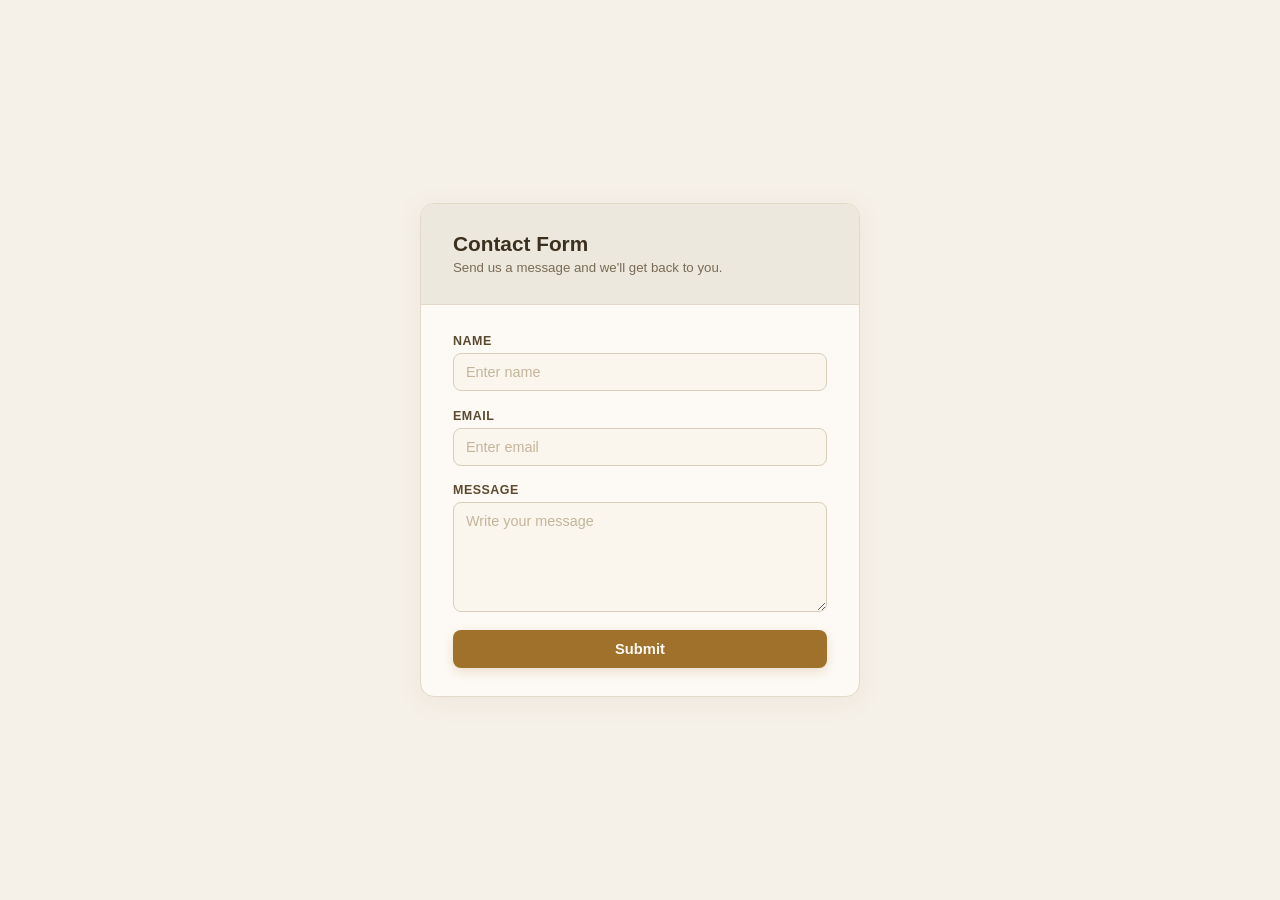
<file: index.html>
<!DOCTYPE html>
<html lang="en">
<head>
  <meta charset="UTF-8"/>
  <meta name="viewport" content="width=device-width, initial-scale=1.0"/>
  <title>Contact Us</title>
  <link rel="stylesheet" href="style.css"/>
</head>
<body>

  <div class="card">
    <div class="card-header">
      <h1>Contact Form</h1>
      <p>Send us a message and we'll get back to you.</p>
    </div>

    <form id="contactForm">

      <div class="group">
        <label for="name">Name</label>
        <input type="text" id="name" placeholder="Enter name" required/>
      </div>

      <div class="group">
        <label for="email">Email</label>
        <input type="email" id="email" placeholder="Enter email" required/>
      </div>

      <div class="group">
        <label for="msg">Message</label>
        <textarea id="msg" placeholder="Write your message" required></textarea>
      </div>

      <button type="submit" id="submitBtn">Submit</button>

      <div id="result"></div>

    </form>
  </div>

  <script src="script.js"></script>
</body>
</html>
</file>
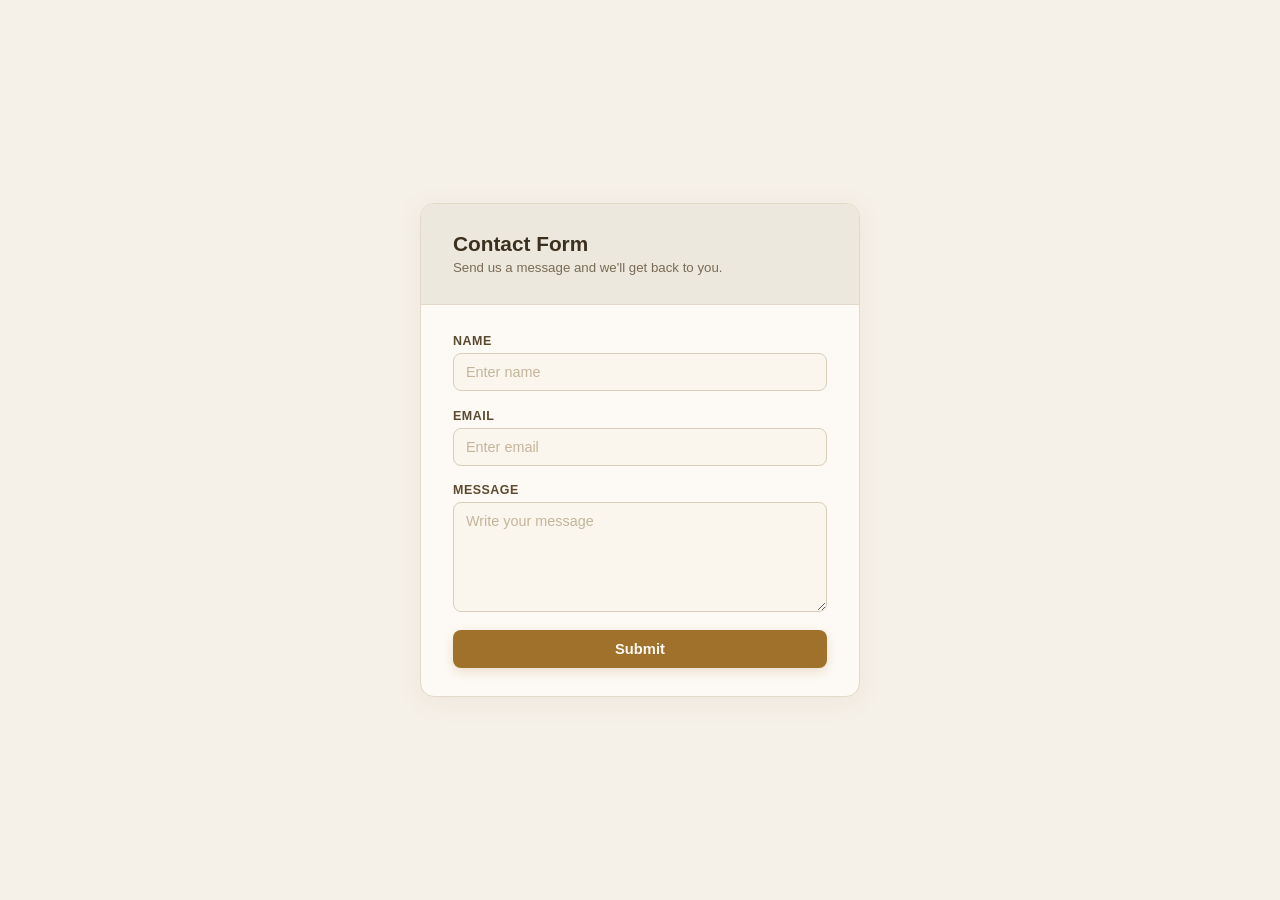
<file: src/main/java/com/contactform/index.html>
<!DOCTYPE html>
<html lang="en">
<head>
  <meta charset="UTF-8"/>
  <meta name="viewport" content="width=device-width, initial-scale=1.0"/>
  <title>Contact Us</title>
  <link rel="stylesheet" href="style.css"/>
</head>
<body>

  <div class="card">
    <div class="card-header">
      <h1>Contact Form</h1>
      <p>Send us a message and we'll get back to you.</p>
    </div>

    <form id="contactForm">

      <div class="group">
        <label for="name">Name</label>
        <input type="text" id="name" placeholder="Enter name" required/>
      </div>

      <div class="group">
        <label for="email">Email</label>
        <input type="email" id="email" placeholder="Enter email" required/>
      </div>

      <div class="group">
        <label for="msg">Message</label>
        <textarea id="msg" placeholder="Write your message"></textarea>
      </div>

      <button type="submit" id="submitBtn">Submit</button>

      <div id="result"></div>

    </form>
  </div>

  <script src="script.js"></script>
</body>
</html>
</file>
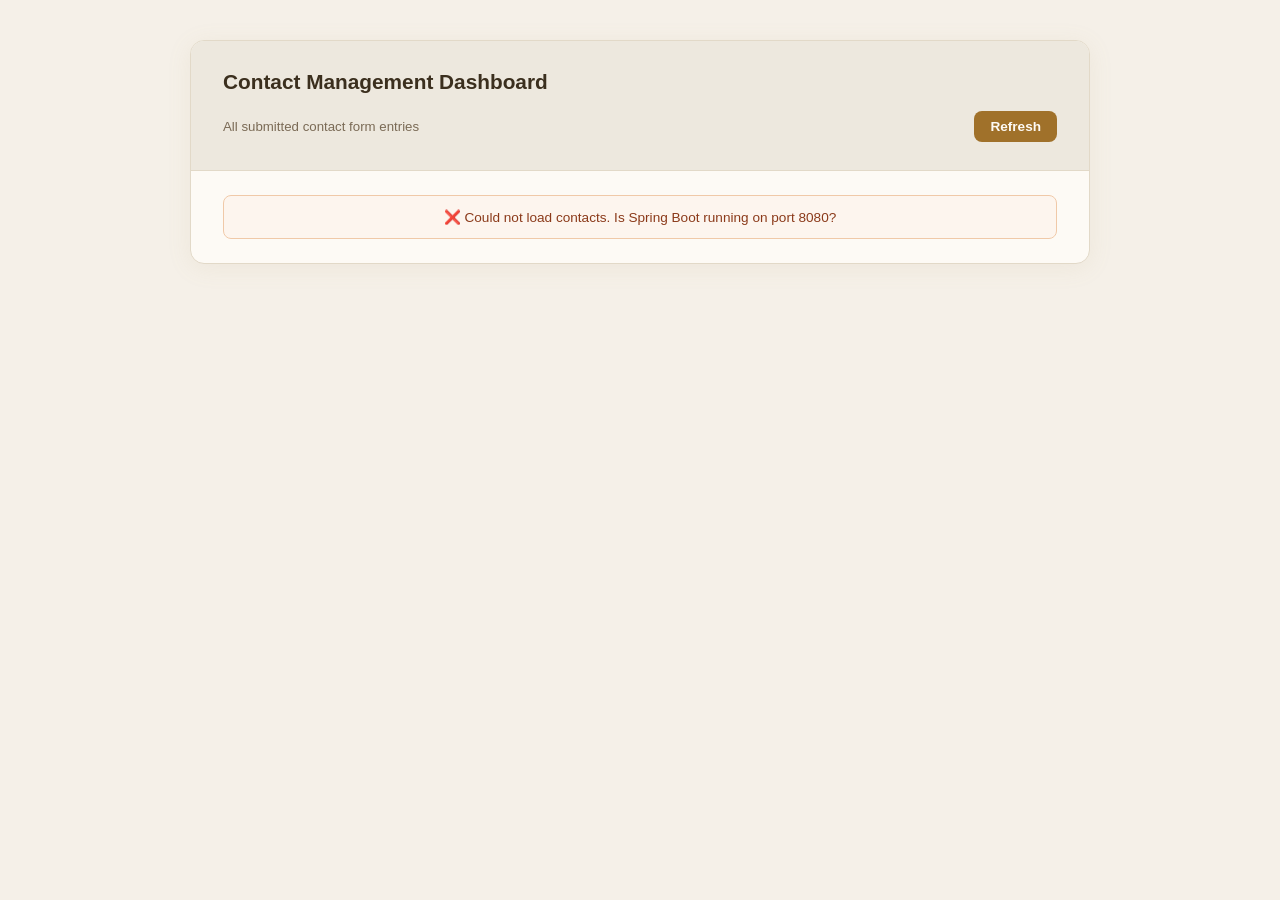
<file: contacts.html>
<!DOCTYPE html>
<html lang="en">
<head>
  <meta charset="UTF-8"/>
  <meta name="viewport" content="width=device-width, initial-scale=1.0"/>
  <title>Contact Management Dashboard</title>
  <link rel="stylesheet" href="dashboard.css"/>
</head>
<body>

  <div class="dashboard">
    <div class="dashboard-header">
      <h1>Contact Management Dashboard</h1>
      <p>All submitted contact form entries</p>
      <button id="refreshBtn">Refresh</button>
    </div>

    <div id="loading">Loading contacts...</div>
    <div id="error" class="error-box"></div>

    <table id="contactsTable">
      <thead>
        <tr>
          <th>ID</th>
          <th>Name</th>
          <th>Email</th>
          <th>Message</th>
        </tr>
      </thead>
      <tbody id="contactsBody">
        <!-- rows inserted by JS -->
      </tbody>
    </table>

    <div id="emptyState" class="empty-state">No contacts submitted yet.</div>
  </div>

  <script src="dashboard.js"></script>
</body>
</html>
</file>
<file: style.css>
* {
  margin: 0;
  padding: 0;
  box-sizing: border-box;
}

body {
  font-family: 'Segoe UI', sans-serif;
  background: #f5f0e8;
  min-height: 100vh;
  display: flex;
  align-items: center;
  justify-content: center;
  padding: 1.5rem;
}

.card {
  background: #fdfaf5;
  width: 100%;
  max-width: 440px;
  border-radius: 14px;
  border: 1px solid #e2d9c8;
  box-shadow: 0 4px 24px rgba(180, 155, 110, 0.1);
  overflow: hidden;
}

.card-header {
  background: #ede8de;
  padding: 1.8rem 2rem;
  border-bottom: 1px solid #e2d9c8;
}

.card-header h1 {
  font-size: 1.3rem;
  font-weight: 700;
  color: #3b2f1e;
  margin-bottom: 4px;
}

.card-header p {
  font-size: 0.83rem;
  color: #7a6a55;
}

form {
  padding: 1.8rem 2rem;
  display: flex;
  flex-direction: column;
  gap: 1.1rem;
}

.group {
  display: flex;
  flex-direction: column;
  gap: 5px;
}

label {
  font-size: 0.78rem;
  font-weight: 600;
  color: #5c4a30;
  text-transform: uppercase;
  letter-spacing: 0.5px;
}

input,
textarea {
  padding: 10px 12px;
  background: #faf6ee;
  border: 1px solid #d9cebc;
  border-radius: 8px;
  font-size: 0.9rem;
  font-family: inherit;
  color: #3b2f1e;
  outline: none;
  transition: border-color 0.2s, box-shadow 0.2s;
}

input:focus,
textarea:focus {
  border-color: #a0712a;
  box-shadow: 0 0 0 3px rgba(160, 113, 42, 0.1);
  background: #ffffff;
}

input::placeholder,
textarea::placeholder {
  color: #c4b49a;
}

textarea {
  height: 110px;
  resize: vertical;
}

button {
  padding: 11px;
  background: #a0712a;
  color: #fdfaf5;
  border: none;
  border-radius: 8px;
  font-size: 0.92rem;
  font-weight: 600;
  font-family: inherit;
  cursor: pointer;
  transition: background 0.2s, transform 0.15s, box-shadow 0.2s;
  box-shadow: 0 4px 12px rgba(160, 113, 42, 0.2);
}

button:hover {
  background: #8a5e22;
  transform: translateY(-1px);
  box-shadow: 0 6px 18px rgba(160, 113, 42, 0.3);
}

button:disabled {
  opacity: 0.55;
  cursor: not-allowed;
  transform: none;
}

#result {
  font-size: 0.84rem;
  text-align: center;
  border-radius: 8px;
  display: none;
  padding: 0.65rem;
}

#result.success {
  display: block;
  background: #f6f0e4;
  color: #5c4a30;
  border: 1px solid #d9cebc;
}

#result.error {
  display: block;
  background: #fdf5ee;
  color: #8b3a1a;
  border: 1px solid #f0c9a8;
}
</file>
<file: src/main/java/com/contactform/style.css>
* {
  margin: 0;
  padding: 0;
  box-sizing: border-box;
}

body {
  font-family: 'Segoe UI', sans-serif;
  background: #f5f0e8;
  min-height: 100vh;
  display: flex;
  align-items: center;
  justify-content: center;
  padding: 1.5rem;
}

.card {
  background: #fdfaf5;
  width: 100%;
  max-width: 440px;
  border-radius: 14px;
  border: 1px solid #e2d9c8;
  box-shadow: 0 4px 24px rgba(180, 155, 110, 0.1);
  overflow: hidden;
}

.card-header {
  background: #ede8de;
  padding: 1.8rem 2rem;
  border-bottom: 1px solid #e2d9c8;
}

.card-header h1 {
  font-size: 1.3rem;
  font-weight: 700;
  color: #3b2f1e;
  margin-bottom: 4px;
}

.card-header h1 span {
  color: #a0712a;
}

.card-header p {
  font-size: 0.83rem;
  color: #7a6a55;
}

form {
  padding: 1.8rem 2rem;
  display: flex;
  flex-direction: column;
  gap: 1.1rem;
}

.group {
  display: flex;
  flex-direction: column;
  gap: 5px;
}

label {
  font-size: 0.78rem;
  font-weight: 600;
  color: #5c4a30;
  text-transform: uppercase;
  letter-spacing: 0.5px;
}

input,
textarea {
  padding: 10px 12px;
  background: #faf6ee;
  border: 1px solid #d9cebc;
  border-radius: 8px;
  font-size: 0.9rem;
  font-family: inherit;
  color: #3b2f1e;
  outline: none;
  transition: border-color 0.2s, box-shadow 0.2s;
}

input:focus,
textarea:focus {
  border-color: #a0712a;
  box-shadow: 0 0 0 3px rgba(160, 113, 42, 0.1);
  background: #ffffff;
}

input::placeholder,
textarea::placeholder {
  color: #c4b49a;
}

textarea {
  height: 110px;
  resize: vertical;
}

button {
  padding: 11px;
  background: #a0712a;
  color: #fdfaf5;
  border: none;
  border-radius: 8px;
  font-size: 0.92rem;
  font-weight: 600;
  font-family: inherit;
  cursor: pointer;
  transition: background 0.2s, transform 0.15s, box-shadow 0.2s;
  box-shadow: 0 4px 12px rgba(160, 113, 42, 0.2);
}

button:hover {
  background: #8a5e22;
  transform: translateY(-1px);
  box-shadow: 0 6px 18px rgba(160, 113, 42, 0.3);
}

button:disabled {
  opacity: 0.55;
  cursor: not-allowed;
  transform: none;
}

#result {
  font-size: 0.84rem;
  text-align: center;
  border-radius: 8px;
  display: none;
  padding: 0.65rem;
}

#result.success {
  display: block;
  background: #f6f0e4;
  color: #5c4a30;
  border: 1px solid #d9cebc;
}

#result.error {
  display: block;
  background: #fdf5ee;
  color: #8b3a1a;
  border: 1px solid #f0c9a8;
}
</file>
<file: dashboard.css>
* {
  margin: 0;
  padding: 0;
  box-sizing: border-box;
}

body {
  font-family: 'Segoe UI', sans-serif;
  background: #f5f0e8;
  min-height: 100vh;
  padding: 2.5rem 1.5rem;
}

.dashboard {
  max-width: 900px;
  margin: 0 auto;
  background: #fdfaf5;
  border-radius: 14px;
  border: 1px solid #e2d9c8;
  box-shadow: 0 4px 24px rgba(180, 155, 110, 0.1);
  overflow: hidden;
}

.dashboard-header {
  background: #ede8de;
  padding: 1.8rem 2rem;
  border-bottom: 1px solid #e2d9c8;
  display: flex;
  flex-wrap: wrap;
  align-items: center;
  justify-content: space-between;
  gap: 0.8rem;
}

.dashboard-header h1 {
  font-size: 1.3rem;
  font-weight: 700;
  color: #3b2f1e;
  margin-bottom: 4px;
  width: 100%;
}

.dashboard-header p {
  font-size: 0.83rem;
  color: #7a6a55;
}

#refreshBtn {
  padding: 8px 16px;
  background: #a0712a;
  color: #fdfaf5;
  border: none;
  border-radius: 8px;
  font-size: 0.85rem;
  font-weight: 600;
  font-family: inherit;
  cursor: pointer;
  transition: background 0.2s, transform 0.15s;
}

#refreshBtn:hover {
  background: #8a5e22;
  transform: translateY(-1px);
}

#loading {
  text-align: center;
  padding: 2rem;
  color: #7a6a55;
  font-size: 0.9rem;
}

.error-box {
  display: none;
  margin: 1.5rem 2rem;
  padding: 0.8rem;
  background: #fdf5ee;
  color: #8b3a1a;
  border: 1px solid #f0c9a8;
  border-radius: 8px;
  font-size: 0.85rem;
  text-align: center;
}

.empty-state {
  display: none;
  text-align: center;
  padding: 2.5rem;
  color: #a0916f;
  font-size: 0.9rem;
}

table {
  width: 100%;
  border-collapse: collapse;
  display: none;
}

thead {
  background: #f6f0e4;
}

th {
  text-align: left;
  padding: 0.9rem 1.2rem;
  font-size: 0.75rem;
  font-weight: 700;
  color: #5c4a30;
  text-transform: uppercase;
  letter-spacing: 0.5px;
  border-bottom: 1px solid #e2d9c8;
}

td {
  padding: 0.9rem 1.2rem;
  font-size: 0.87rem;
  color: #3b2f1e;
  border-bottom: 1px solid #ece3d3;
}

tbody tr:hover {
  background: #faf6ee;
}

tbody tr:last-child td {
  border-bottom: none;
}
</file>
